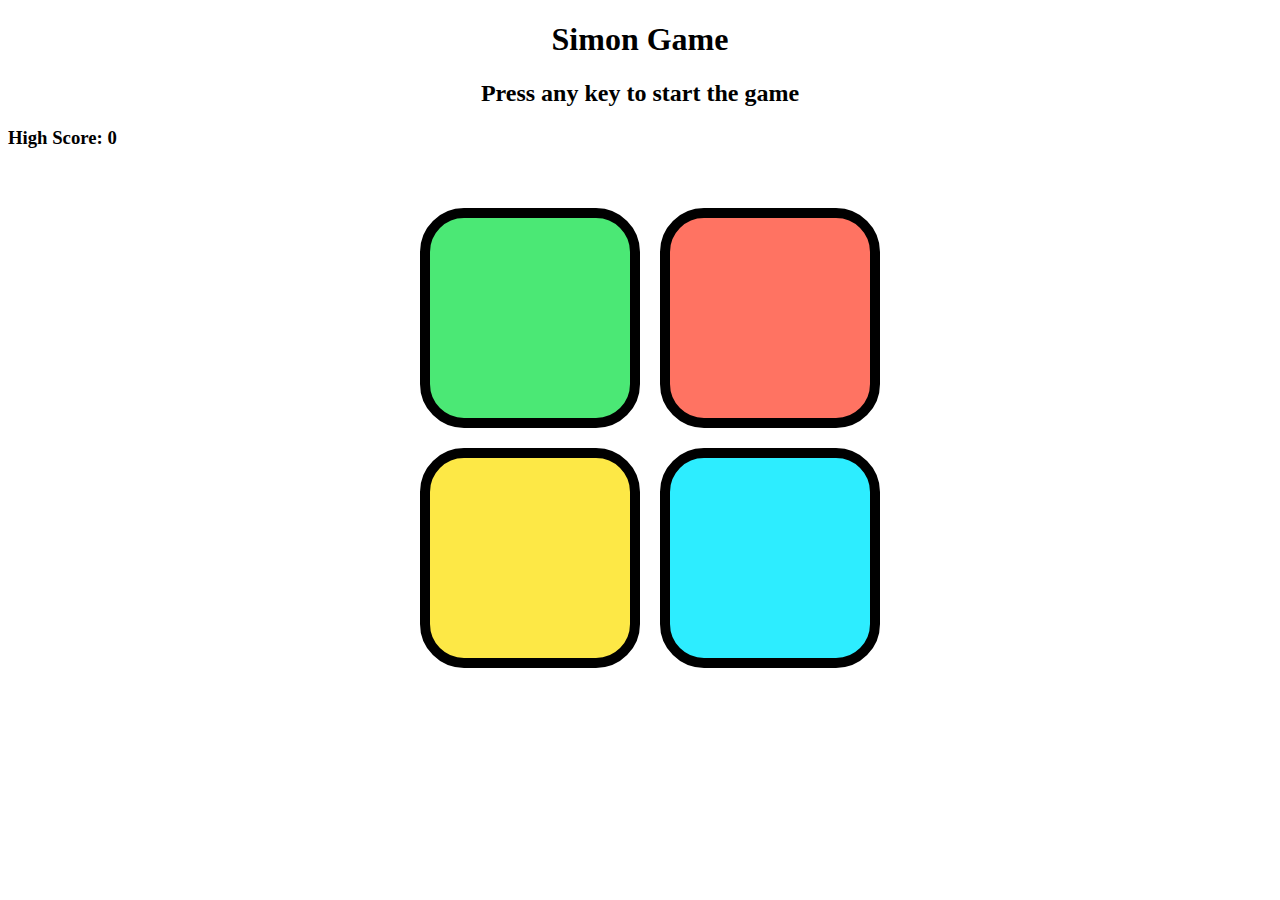
<file: index.html>
<!DOCTYPE html>
<html lang="en">

<head>
    <meta charset="UTF-8">
    <meta name="viewport" content="width=device-width, initial-scale=1.0">
    <title>Simon Game</title>
    <link rel="stylesheet" href="style.css"> <!-- Link to styles -->
    <link rel="icon" href="SimonLogo.png" type="image/x-icon">
</head>

<body>
    <!-- Game Title -->
    <h1>Simon Game</h1>
    <!-- Instructions / Status -->
    <h2>Press any key to start the game</h2>
    <h3 id="high-score">High Score: 0</h3>

    <!-- Game Buttons Container -->
    <div class="container">
        <!-- Four colored buttons for the Simon game -->
        <div class="color" type="button" id="green"></div>
        <div class="color" type="button" id="red"></div>
        <div class="color" type="button" id="yellow"></div>
        <div class="color" type="button" id="blue"></div>
    </div>

    <!-- Game Logic Script -->
    <script src="app.js"></script>
</body>

</html>
</file>
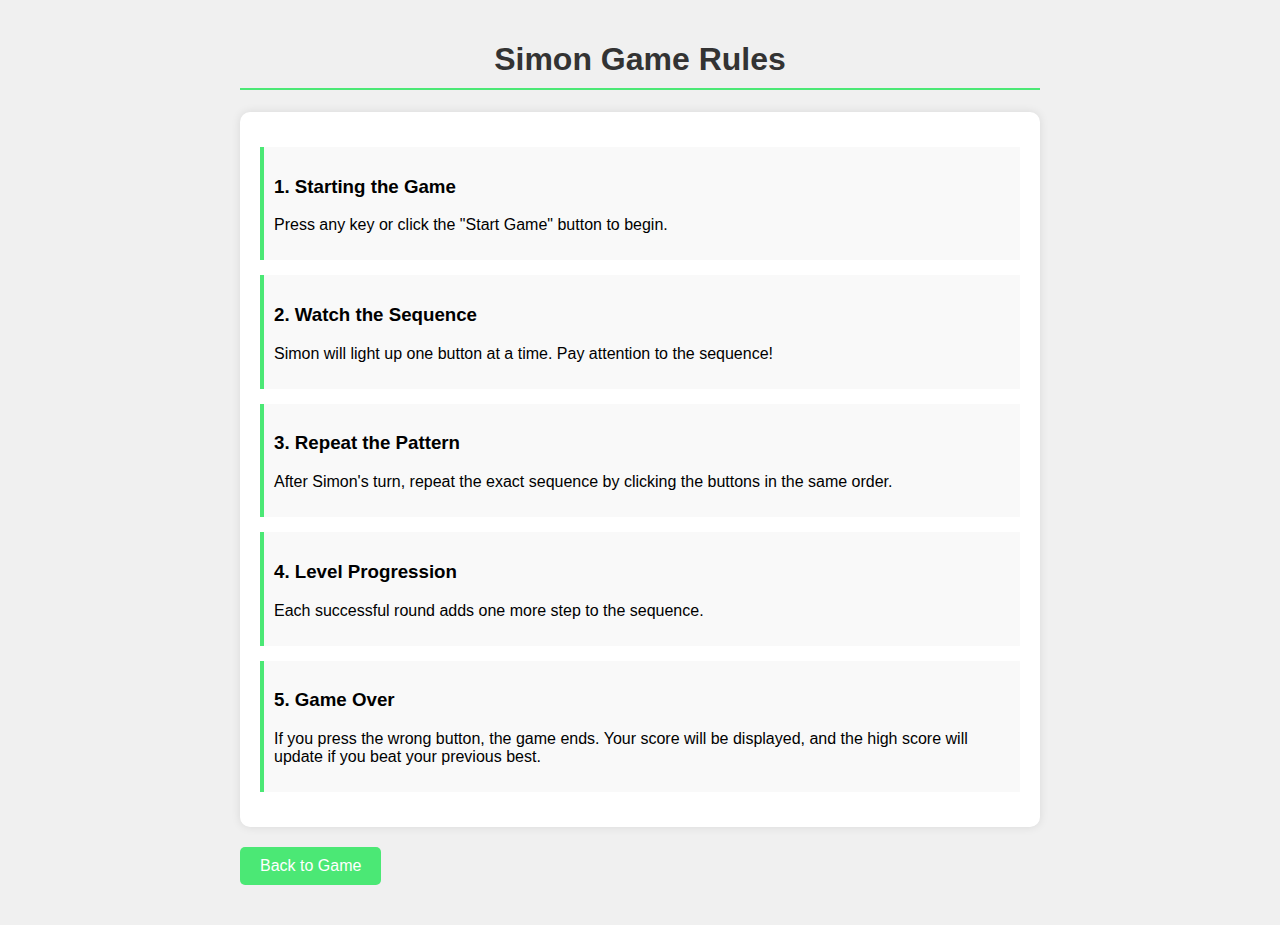
<file: rules.html>
<!DOCTYPE html>
<html lang="en">

<head>
    <meta charset="UTF-8">
    <meta name="viewport" content="width=device-width, initial-scale=1.0">
    <title>Simon Game - Rules</title>
    <link rel="icon" href="SimonLogo.png" type="image/x-icon">
    <style>
        body {
            font-family: Arial, sans-serif;
            max-width: 800px;
            margin: 0 auto;
            padding: 20px;
            background-color: #f0f0f0;
        }

        h1 {
            color: #333;
            text-align: center;
            border-bottom: 2px solid #4BE875;
            padding-bottom: 10px;
        }

        .rules-container {
            background-color: white;
            padding: 20px;
            border-radius: 10px;
            box-shadow: 0 0 10px rgba(0, 0, 0, 0.1);
        }

        .rule {
            margin: 15px 0;
            padding: 10px;
            border-left: 4px solid #4BE875;
            background-color: #f9f9f9;
        }

        .back-button {
            display: inline-block;
            margin: 20px 0;
            padding: 10px 20px;
            background-color: #4BE875;
            color: white;
            text-decoration: none;
            border-radius: 5px;
            transition: background-color 0.3s;
        }

        .back-button:hover {
            background-color: #3da75f;
        }
    </style>
</head>

<body>
    <h1>Simon Game Rules</h1>
    <div class="rules-container">
        <div class="rule">
            <h3>1. Starting the Game</h3>
            <p>Press any key or click the "Start Game" button to begin.</p>
        </div>
        <div class="rule">
            <h3>2. Watch the Sequence</h3>
            <p>Simon will light up one button at a time. Pay attention to the sequence!</p>
        </div>
        <div class="rule">
            <h3>3. Repeat the Pattern</h3>
            <p>After Simon's turn, repeat the exact sequence by clicking the buttons in the same order.</p>
        </div>
        <div class="rule">
            <h3>4. Level Progression</h3>
            <p>Each successful round adds one more step to the sequence.</p>
        </div>
        <div class="rule">
            <h3>5. Game Over</h3>
            <p>If you press the wrong button, the game ends. Your score will be displayed, and the high score will
                update if you beat your previous best.</p>
        </div>
    </div>
    <a href="index.html" class="back-button">Back to Game</a>
</body>

</html>
</file>
<file: style.css>
/* Centering titles */
h1,
h2,
h5 {
    text-align: center;
}

/* Container for the four colored buttons */
.container {
    display: grid;
    grid-template-rows: repeat(2, minmax(150px, 200px));
    grid-template-columns: repeat(2, minmax(150px, 200px));
    row-gap: 40px;
    column-gap: 40px;
    justify-content: center;
    padding: 40px;
}

/* General button style */
.color {
    height: 100%;
    width: 100%;
    border: 10px solid black;
    border-radius: 20%;
}

/* Media query for mobile devices */
@media (max-width: 768px) {
    .container {
        grid-template-rows: repeat(2, minmax(100px, 150px));
        grid-template-columns: repeat(2, minmax(100px, 150px));
        row-gap: 15px;
        column-gap: 15px;
    }
    
    .color {
        border-width: 5px;
    }
}

/* Individual button colors */
#red {
    background-color: #FF7362;
}

#blue {
    background-color: #2DEDFF;
}

#green {
    background-color: #4BE875;
}

#yellow {
    background-color: #fde846;
}

/* Flash effects */
.flash {
    background-color: black !important;
}

.userflash {
    background-color: white !important;
}
</file>
